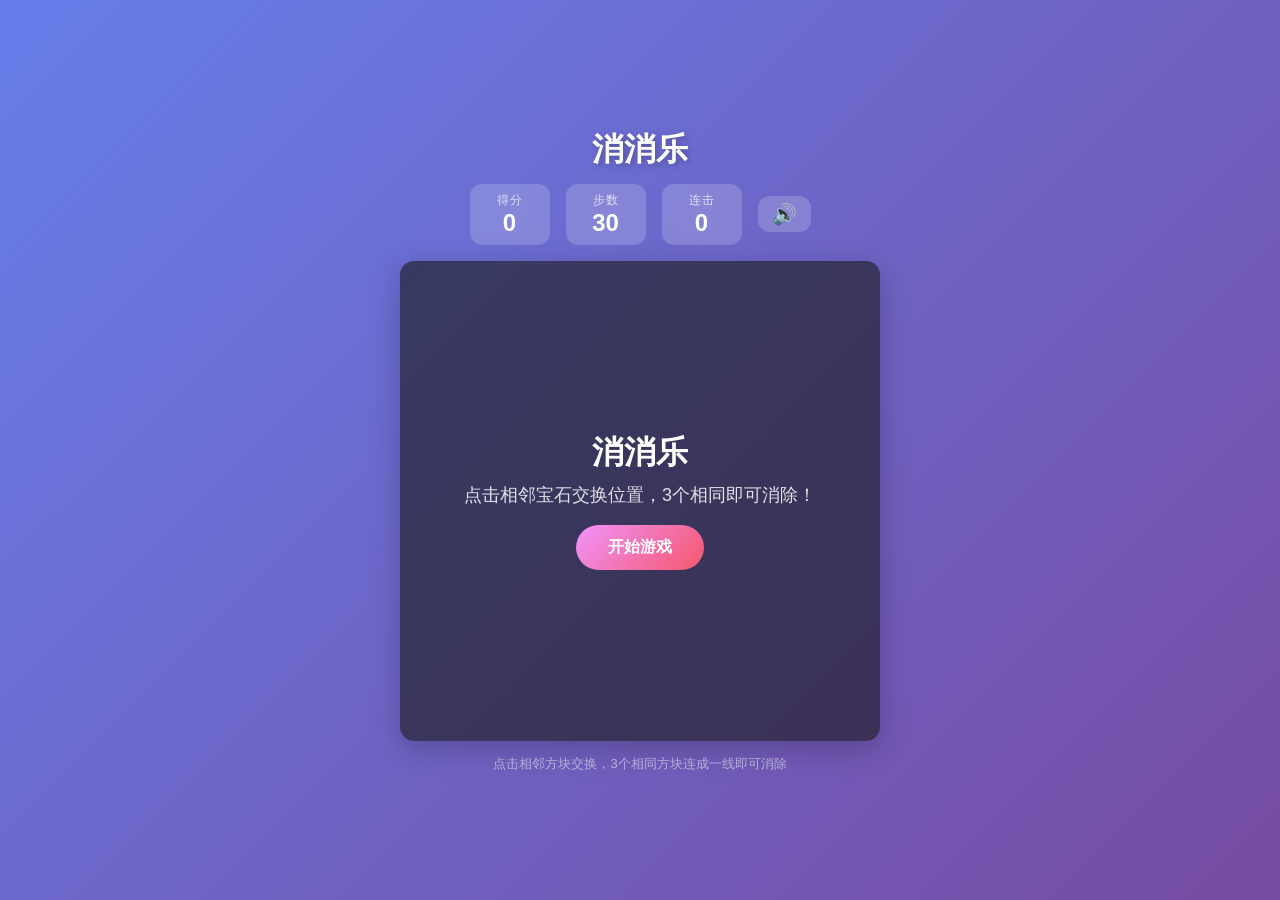
<file: index.html>
<!DOCTYPE html>
<html lang="zh-CN">
<head>
<meta charset="UTF-8">
<meta name="viewport" content="width=device-width, initial-scale=1.0, user-scalable=no">
<title>消消乐</title>
<link rel="stylesheet" href="style.css">
</head>
<body>
<div class="game-container">
  <div class="header">
    <h1 class="title">消消乐</h1>
    <div class="info-bar">
      <div class="score-box">
        <span class="label">得分</span>
        <span class="value" id="score">0</span>
      </div>
      <div class="steps-box">
        <span class="label">步数</span>
        <span class="value" id="steps">30</span>
      </div>
      <div class="combo-box">
        <span class="label">连击</span>
        <span class="value" id="combo">0</span>
      </div>
      <button class="mute-btn" id="mute-btn" title="静音">🔊</button>
    </div>
  </div>
  <div class="board-wrapper">
    <canvas id="board"></canvas>
    <div class="overlay" id="overlay">
      <div class="overlay-content">
        <h2 id="overlay-title"></h2>
        <p id="overlay-msg"></p>
        <button id="restart-btn">开始游戏</button>
      </div>
    </div>
  </div>
  <div class="footer">
    <p>点击相邻方块交换，3个相同方块连成一线即可消除</p>
  </div>
</div>
<script src="game.js"></script>
</body>
</html>
</file>
<file: style.css>
* {
  margin: 0;
  padding: 0;
  box-sizing: border-box;
}

body {
  font-family: 'Segoe UI', 'PingFang SC', 'Microsoft YaHei', sans-serif;
  background: linear-gradient(135deg, #667eea 0%, #764ba2 100%);
  min-height: 100vh;
  display: flex;
  justify-content: center;
  align-items: center;
  overflow: hidden;
}

.game-container {
  display: flex;
  flex-direction: column;
  align-items: center;
  padding: 16px;
  max-width: 520px;
  width: 100%;
}

.header {
  width: 100%;
  text-align: center;
  margin-bottom: 16px;
}

.title {
  font-size: 32px;
  font-weight: 700;
  color: #fff;
  text-shadow: 2px 2px 6px rgba(0, 0, 0, 0.25);
  margin-bottom: 12px;
}

.info-bar {
  display: flex;
  justify-content: center;
  align-items: center;
  gap: 16px;
}

.score-box,
.steps-box,
.combo-box {
  background: rgba(255, 255, 255, 0.18);
  border-radius: 12px;
  padding: 8px 18px;
  backdrop-filter: blur(8px);
  min-width: 80px;
}

.label {
  display: block;
  font-size: 12px;
  color: rgba(255, 255, 255, 0.75);
  text-transform: uppercase;
  letter-spacing: 1px;
}

.value {
  display: block;
  font-size: 24px;
  font-weight: 700;
  color: #fff;
}

.board-wrapper {
  position: relative;
  width: 100%;
  max-width: 480px;
  aspect-ratio: 1;
  height: auto;
  min-height: 280px;
}

canvas {
  width: 100%;
  height: 100%;
  border-radius: 14px;
  background: rgba(255, 255, 255, 0.12);
  box-shadow: 0 8px 30px rgba(0, 0, 0, 0.22);
  cursor: pointer;
  touch-action: none;
  display: block;
}

.overlay {
  position: absolute;
  inset: 0;
  background: rgba(0, 0, 0, 0.55);
  border-radius: 14px;
  display: flex;
  justify-content: center;
  align-items: center;
  opacity: 0;
  pointer-events: none;
  transition: opacity 0.4s ease;
}

.overlay.show {
  opacity: 1;
  pointer-events: auto;
}

.mute-btn {
  background: rgba(255, 255, 255, 0.18);
  border: none;
  border-radius: 12px;
  padding: 8px 14px;
  font-size: 20px;
  cursor: pointer;
  backdrop-filter: blur(8px);
  transition: transform 0.15s ease;
  line-height: 1;
}

.mute-btn:hover {
  transform: scale(1.1);
}

.mute-btn:active {
  transform: scale(0.9);
}

.overlay-content {
  text-align: center;
  color: #fff;
}

.overlay-content h2 {
  font-size: 32px;
  margin-bottom: 8px;
}

.overlay-content p {
  font-size: 18px;
  margin-bottom: 18px;
  color: rgba(255, 255, 255, 0.85);
}

.overlay-content button {
  padding: 12px 32px;
  font-size: 16px;
  font-weight: 600;
  border: none;
  border-radius: 30px;
  background: linear-gradient(135deg, #f093fb 0%, #f5576c 100%);
  color: #fff;
  cursor: pointer;
  transition: transform 0.15s ease;
}

.overlay-content button:hover {
  transform: scale(1.06);
}

.overlay-content button:active {
  transform: scale(0.96);
}

.footer {
  margin-top: 14px;
  text-align: center;
  color: rgba(255, 255, 255, 0.55);
  font-size: 13px;
}
</file>
